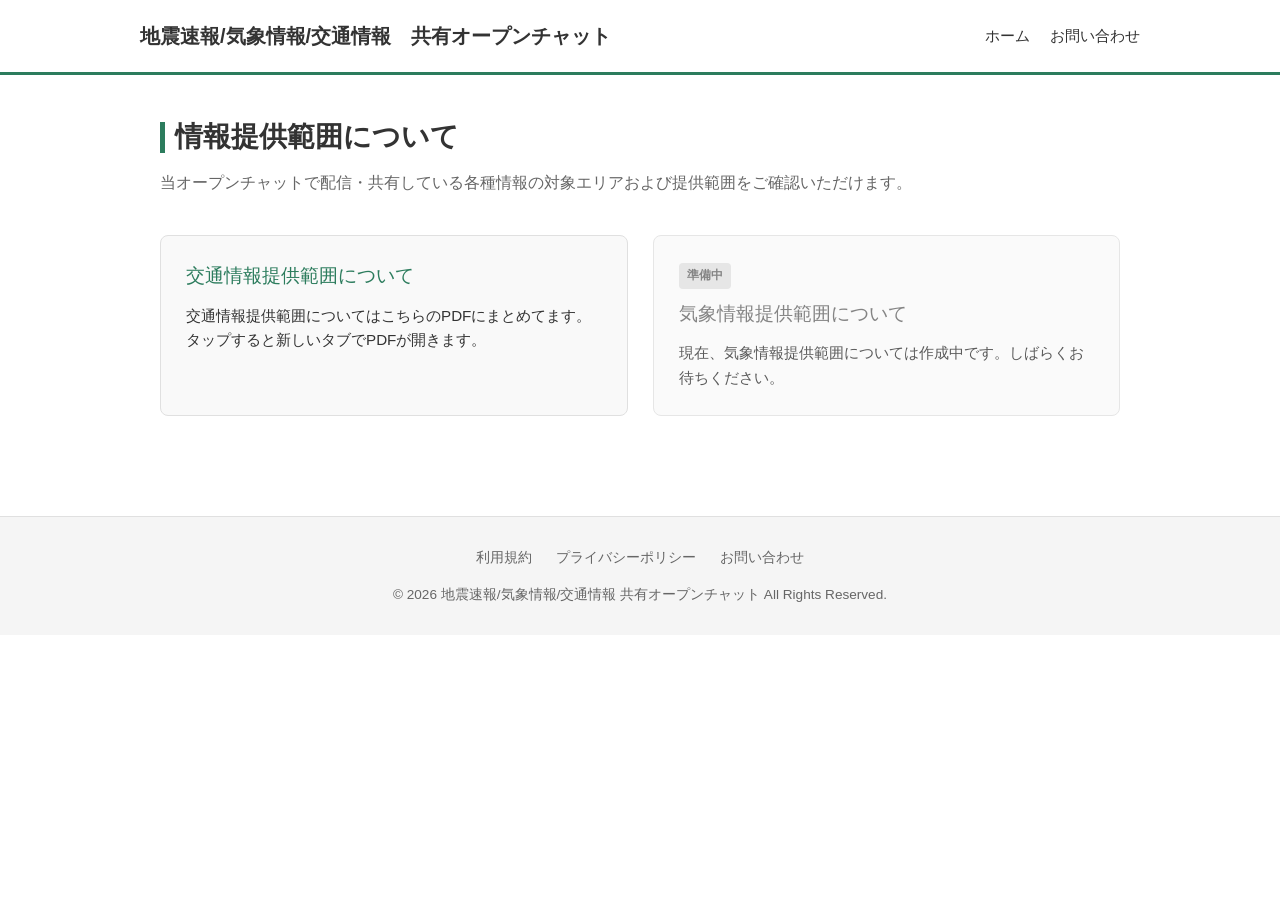
<file: index.html>
<!DOCTYPE html>
<html lang="ja">
<head>
  <meta charset="UTF-8">
  <meta name="viewport" content="width=device-width, initial-scale=1.0">
  <title>情報提供範囲のご案内 | 地震速報/気象情報/交通情報　共有オープンチャット</title>
  <link rel="stylesheet" href="style.css">
</head>
<body>

  <header>
    <div class="header-container">
      <div class="site-title">地震速報/気象情報/交通情報　共有オープンチャット</div>
      <nav>
        <ul>
          <li><a href="index">ホーム</a></li>
          <li><a href="contact">お問い合わせ</a></li>
        </ul>
      </nav>
    </div>
  </header>

  <main>
    <h1 class="page-title">情報提供範囲について</h1>
    <p class="lead-text">当オープンチャットで配信・共有している各種情報の対象エリアおよび提供範囲をご確認いただけます。</p>

    <div class="grid-container">
      
      <a href="交通情報提供範囲案内.pdf" target="_blank" rel="noopener noreferrer" class="info-box">
        <div class="box-title">
          <span>交通情報提供範囲について</span>
        </div>
        <div class="box-desc">
          交通情報提供範囲についてはこちらのPDFにまとめてます。タップすると新しいタブでPDFが開きます。
        </div>
      </a>

      <div class="info-box disabled">
        <span class="status-badge">準備中</span>
        <div class="box-title">
          <span>気象情報提供範囲について</span>
        </div>
        <div class="box-desc">
          現在、気象情報提供範囲については作成中です。しばらくお待ちください。
        </div>
      </div>

    </div>
  </main>

  <footer>
    <div class="footer-links">
      <a href="terms">利用規約</a>
      <a href="privacy">プライバシーポリシー</a>
      <a href="contact">お問い合わせ</a>
    </div>
    <div class="copyright">
      &copy; 2026 地震速報/気象情報/交通情報 共有オープンチャット All Rights Reserved.
    </div>
  </footer>

</body>
</html>
</file>
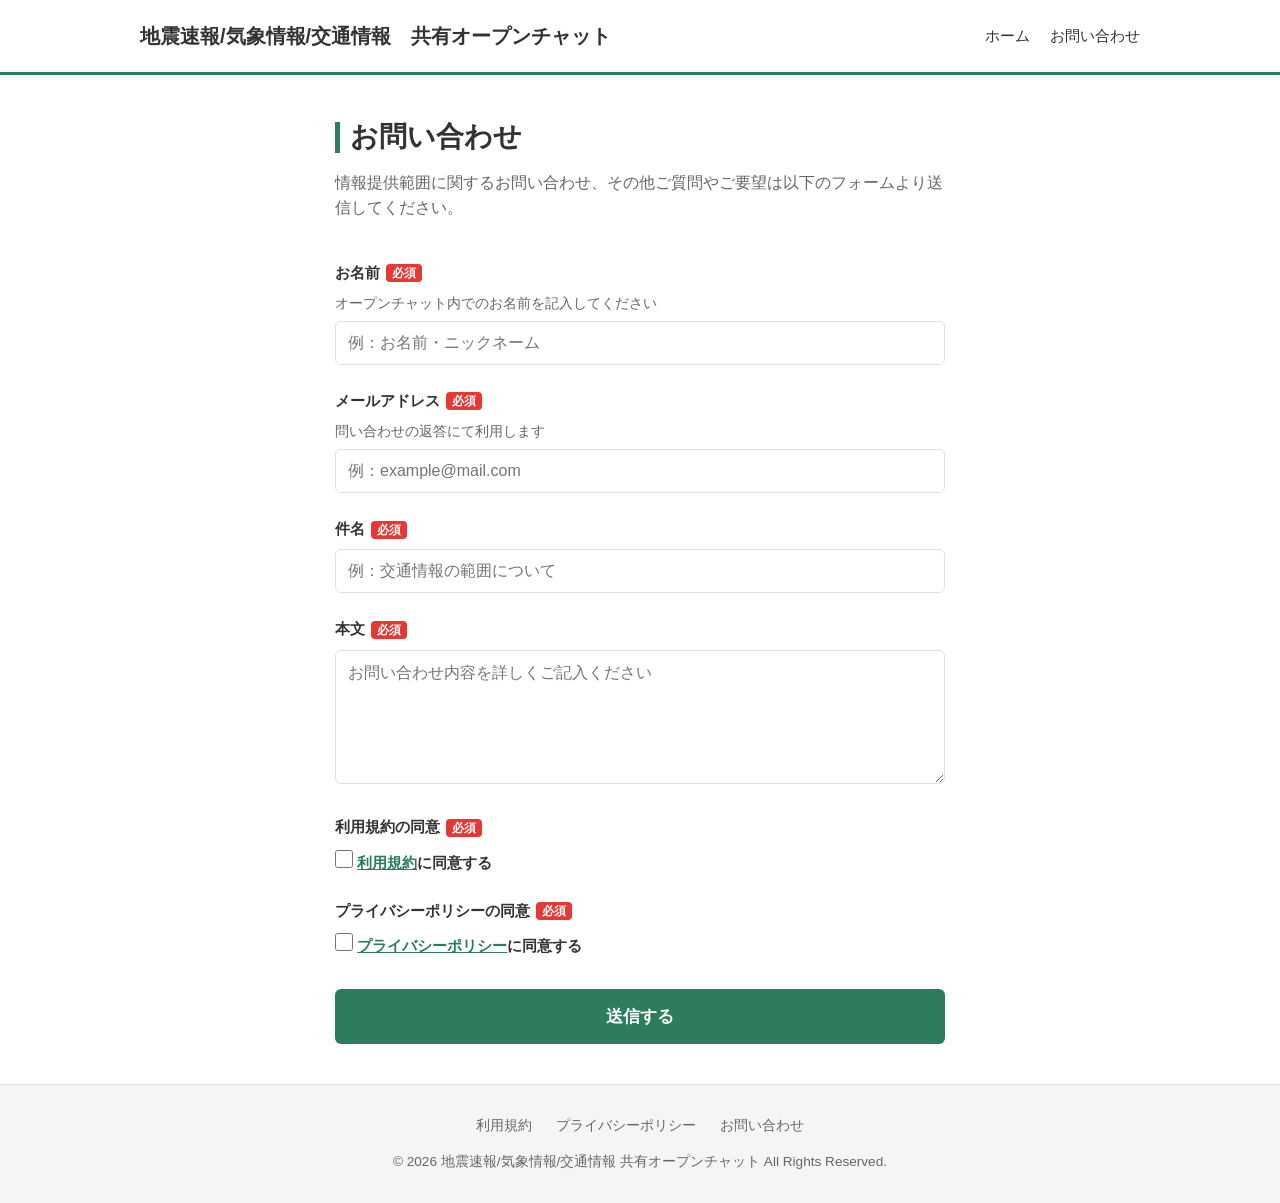
<file: contact.html>
<!DOCTYPE html>
<html lang="ja">
<head>
  <meta charset="UTF-8">
  <meta name="viewport" content="width=device-width, initial-scale=1.0">
  <title>お問い合わせ | 地震速報/気象情報/交通情報　共有オープンチャット</title>
  <link rel="stylesheet" href="style.css">
  <link rel="stylesheet" href="contact.css">
</head>
<body>

  <header>
    <div class="header-container">
      <div class="site-title">地震速報/気象情報/交通情報　共有オープンチャット</div>
      <nav>
        <ul>
          <li><a href="index">ホーム</a></li>
          <li><a href="contact">お問い合わせ</a></li>
        </ul>
      </nav>
    </div>
  </header>

  <main style="max-width: 650px;">
    <h1 class="page-title">お問い合わせ</h1>
    <p class="lead-text">情報提供範囲に関するお問い合わせ、その他ご質問やご要望は以下のフォームより送信してください。</p>

    <div id="success-message">
      <h2>送信が完了しました</h2>
      <p style="font-weight: normal; margin-top: 10px;">お問い合わせを受け付けました。ご協力ありがとうございました。</p>
    </div>

<form id="contact-form" action="https://docs.google.com/forms/d/e/1FAIpQLSfx-sU3jvD-2AVTs9OxtTDS4RW61oDsr90D9sgQ_CPJQJl56w/formResponse" method="POST">
      
      <div class="form-group">
        <label for="name">お名前<span class="required-badge">必須</span></label>
        <p class="form-help">オープンチャット内でのお名前を記入してください</p>
        <input type="text" id="name" name="name" required placeholder="例：お名前・ニックネーム">
      </div>

      <div class="form-group">
        <label for="email">メールアドレス<span class="required-badge">必須</span></label>
        <p class="form-help">問い合わせの返答にて利用します</p>
        <input type="email" id="email" name="email" required placeholder="例：example@mail.com">
      </div>

      <div class="form-group">
        <label for="subject">件名<span class="required-badge">必須</span></label>
        <input type="text" id="subject" name="subject" required placeholder="例：交通情報の範囲について">
      </div>

      <div class="form-group">
        <label for="message">本文<span class="required-badge">必須</span></label>
        <textarea id="message" name="message" rows="6" required placeholder="お問い合わせ内容を詳しくご記入ください"></textarea>
      </div>

      <div class="form-group">
        <label>利用規約の同意<span class="required-badge">必須</span></label>
        <label class="checkbox-group">
          <input type="checkbox" name="terms" value="同意する" required>
          <span class="checkbox-text"><a href="terms.html" target="_blank">利用規約</a>に同意する</span>
        </label>
      </div>

      <div class="form-group">
        <label>プライバシーポリシーの同意<span class="required-badge">必須</span></label>
        <label class="checkbox-group">
          <input type="checkbox" name="privacy" value="同意する" required>
          <span class="checkbox-text"><a href="privacy.html" target="_blank">プライバシーポリシー</a>に同意する</span>
        </label>
      </div>

      <button type="submit" class="submit-btn" id="submit-button">送信する</button>
    </form>
  </main>

  <footer>
    <div class="footer-links">
      <a href="terms">利用規約</a>
      <a href="privacy">プライバシーポリシー</a>
      <a href="contact">お問い合わせ</a>
    </div>
    <div class="copyright">
      &copy; 2026 地震速報/気象情報/交通情報 共有オープンチャット All Rights Reserved.
    </div>
  </footer>

  <script src="contact.js"></script>

</body>
</html>
</file>
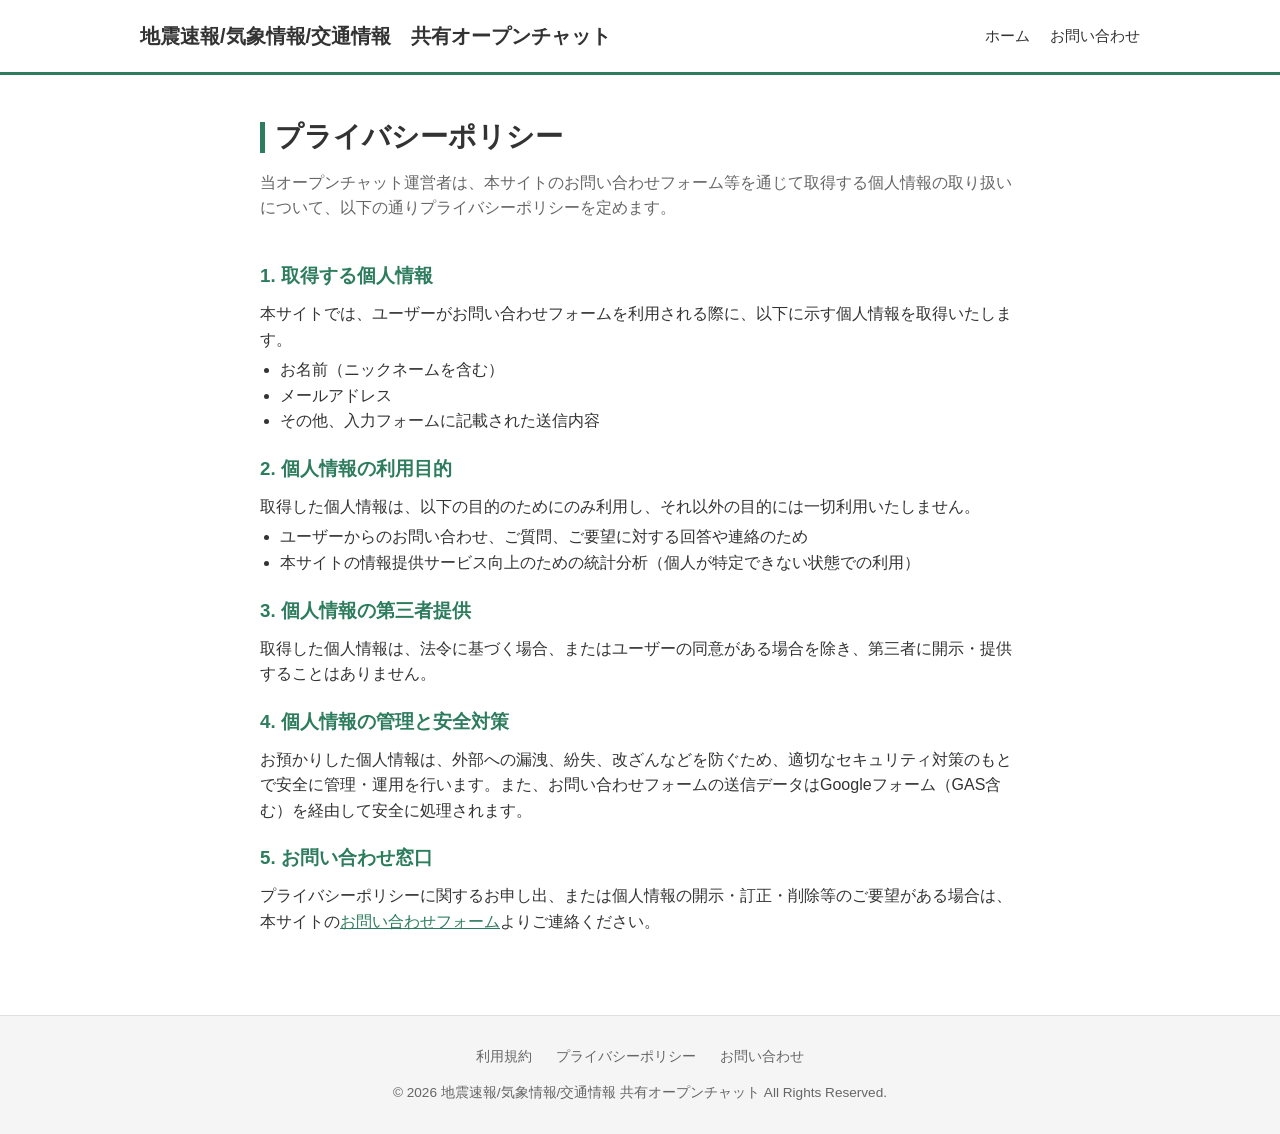
<file: privacy.html>
<!DOCTYPE html>
<html lang="ja">
<head>
  <meta charset="UTF-8">
  <meta name="viewport" content="width=device-width, initial-scale=1.0">
  <title>プライバシーポリシー | 地震速報/気象情報/交通情報　共有オープンチャット</title>
  <link rel="stylesheet" href="style.css">
</head>
<body>

  <header>
    <div class="header-container">
      <div class="site-title">地震速報/気象情報/交通情報　共有オープンチャット</div>
      <nav>
        <ul>
          <li><a href="index">ホーム</a></li>
          <li><a href="contact">お問い合わせ</a></li>
        </ul>
      </nav>
    </div>
  </header>

  <main style="max-width: 800px;">
    <h1 class="page-title">プライバシーポリシー</h1>
    <p class="lead-text">当オープンチャット運営者は、本サイトのお問い合わせフォーム等を通じて取得する個人情報の取り扱いについて、以下の通りプライバシーポリシーを定めます。</p>

    <div style="margin-bottom: 40px;">
      <h3 style="margin: 20px 0 10px; color: var(--primary-color);">1. 取得する個人情報</h3>
      <p>本サイトでは、ユーザーがお問い合わせフォームを利用される際に、以下に示す個人情報を取得いたします。</p>
      <ul style="padding-left: 20px; margin-top: 5px;">
        <li>お名前（ニックネームを含む）</li>
        <li>メールアドレス</li>
        <li>その他、入力フォームに記載された送信内容</li>
      </ul>

      <h3 style="margin: 20px 0 10px; color: var(--primary-color);">2. 個人情報の利用目的</h3>
      <p>取得した個人情報は、以下の目的のためにのみ利用し、それ以外の目的には一切利用いたしません。</p>
      <ul style="padding-left: 20px; margin-top: 5px;">
        <li>ユーザーからのお問い合わせ、ご質問、ご要望に対する回答や連絡のため</li>
        <li>本サイトの情報提供サービス向上のための統計分析（個人が特定できない状態での利用）</li>
      </ul>

      <h3 style="margin: 20px 0 10px; color: var(--primary-color);">3. 個人情報の第三者提供</h3>
      <p>取得した個人情報は、法令に基づく場合、またはユーザーの同意がある場合を除き、第三者に開示・提供することはありません。</p>

      <h3 style="margin: 20px 0 10px; color: var(--primary-color);">4. 個人情報の管理と安全対策</h3>
      <p>お預かりした個人情報は、外部への漏洩、紛失、改ざんなどを防ぐため、適切なセキュリティ対策のもとで安全に管理・運用を行います。また、お問い合わせフォームの送信データはGoogleフォーム（GAS含む）を経由して安全に処理されます。</p>

      <h3 style="margin: 20px 0 10px; color: var(--primary-color);">5. お問い合わせ窓口</h3>
      <p>プライバシーポリシーに関するお申し出、または個人情報の開示・訂正・削除等のご要望がある場合は、本サイトの<a href="contact" style="color: var(--primary-color); text-decoration: underline;">お問い合わせフォーム</a>よりご連絡ください。</p>
    </div>
  </main>

  <footer>
    <div class="footer-links">
      <a href="terms">利用規約</a>
      <a href="privacy">プライバシーポリシー</a>
      <a href="contact">お問い合わせ</a>
    </div>
    <div class="copyright">
      &copy; 2026 地震速報/気象情報/交通情報 共有オープンチャット All Rights Reserved.
    </div>
  </footer>

</body>
</html>
</file>
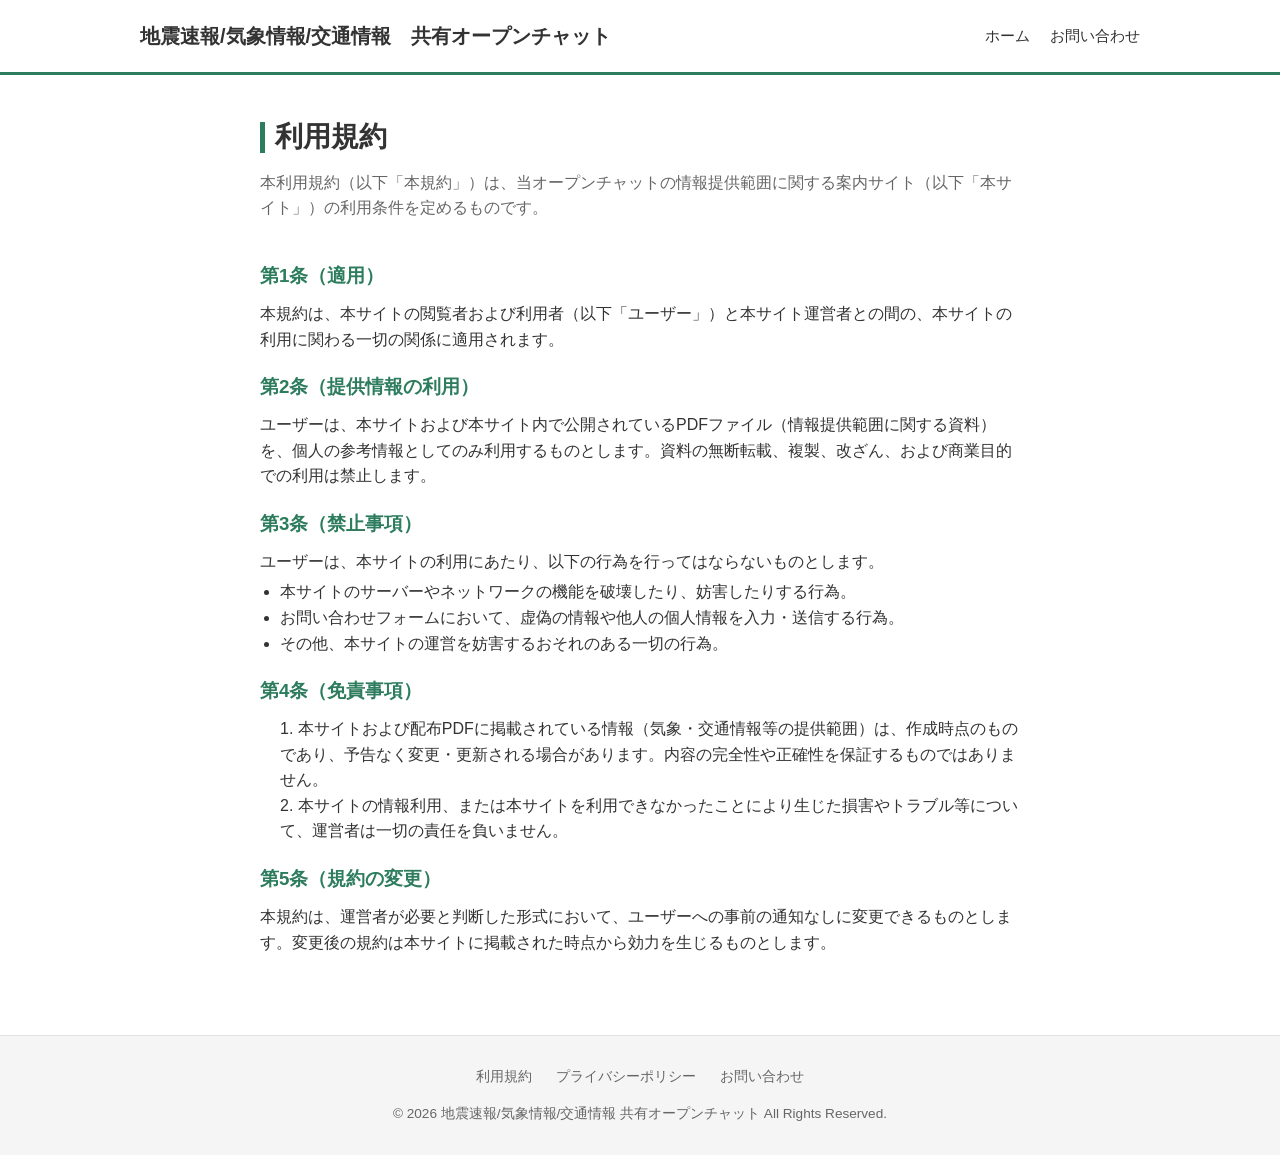
<file: terms.html>
<!DOCTYPE html>
<html lang="ja">
<head>
  <meta charset="UTF-8">
  <meta name="viewport" content="width=device-width, initial-scale=1.0">
  <title>利用規約 | 地震速報/気象情報/交通情報　共有オープンチャット</title>
  <link rel="stylesheet" href="style.css">
</head>
<body>

  <header>
    <div class="header-container">
      <div class="site-title">地震速報/気象情報/交通情報　共有オープンチャット</div>
      <nav>
        <ul>
          <li><a href="index">ホーム</a></li>
          <li><a href="contact">お問い合わせ</a></li>
        </ul>
      </nav>
    </div>
  </header>

  <main style="max-width: 800px;">
    <h1 class="page-title">利用規約</h1>
    <p class="lead-text">本利用規約（以下「本規約」）は、当オープンチャットの情報提供範囲に関する案内サイト（以下「本サイト」）の利用条件を定めるものです。</p>

    <div style="margin-bottom: 40px;">
      <h3 style="margin: 20px 0 10px; color: var(--primary-color);">第1条（適用）</h3>
      <p>本規約は、本サイトの閲覧者および利用者（以下「ユーザー」）と本サイト運営者との間の、本サイトの利用に関わる一切の関係に適用されます。</p>

      <h3 style="margin: 20px 0 10px; color: var(--primary-color);">第2条（提供情報の利用）</h3>
      <p>ユーザーは、本サイトおよび本サイト内で公開されているPDFファイル（情報提供範囲に関する資料）を、個人の参考情報としてのみ利用するものとします。資料の無断転載、複製、改ざん、および商業目的での利用は禁止します。</p>

      <h3 style="margin: 20px 0 10px; color: var(--primary-color);">第3条（禁止事項）</h3>
      <p>ユーザーは、本サイトの利用にあたり、以下の行為を行ってはならないものとします。</p>
      <ul style="padding-left: 20px; margin-top: 5px;">
        <li>本サイトのサーバーやネットワークの機能を破壊したり、妨害したりする行為。</li>
        <li>お問い合わせフォームにおいて、虚偽の情報や他人の個人情報を入力・送信する行為。</li>
        <li>その他、本サイトの運営を妨害するおそれのある一切の行為。</li>
      </ul>

      <h3 style="margin: 20px 0 10px; color: var(--primary-color);">第4条（免責事項）</h3>
      <ul style="padding-left: 20px; margin-top: 5px; list-style-type: none;">
        <li>1. 本サイトおよび配布PDFに掲載されている情報（気象・交通情報等の提供範囲）は、作成時点のものであり、予告なく変更・更新される場合があります。内容の完全性や正確性を保証するものではありません。</li>
        <li>2. 本サイトの情報利用、または本サイトを利用できなかったことにより生じた損害やトラブル等について、運営者は一切の責任を負いません。</li>
      </ul>

      <h3 style="margin: 20px 0 10px; color: var(--primary-color);">第5条（規約の変更）</h3>
      <p>本規約は、運営者が必要と判断した形式において、ユーザーへの事前の通知なしに変更できるものとします。変更後の規約は本サイトに掲載された時点から効力を生じるものとします。</p>
    </div>
  </main>

  <footer>
    <div class="footer-links">
      <a href="terms">利用規約</a>
      <a href="privacy">プライバシーポリシー</a>
      <a href="contact">お問い合わせ</a>
    </div>
    <div class="copyright">
      &copy; 2026 地震速報/気象情報/交通情報 共有オープンチャット All Rights Reserved.
    </div>
  </footer>

</body>
</html>
</file>
<file: style.css>
/* style.css */
@charset "utf-8";

:root {
  --primary-color: #2c7c5d; /* 落ち着いた緑 */
  --primary-hover: #1e563f;
  --bg-color: #ffffff;
  --text-color: #333333;
  --text-muted: #666666;
  --border-color: #e0e0e0;
  --box-bg: #f9f9f9;
}

* {
  box-sizing: border-box;
  margin: 0;
  padding: 0;
}

body {
  font-family: "Helvetica Neue", Arial, "Hiragino Kaku Gothic ProN", "Hiragino Sans", Meiryo, sans-serif;
  background-color: var(--bg-color);
  color: var(--text-color);
  line-height: 1.6;
}

/* ヘッダー */
header {
  border-bottom: 3px solid var(--primary-color);
  padding: 20px;
  background-color: #fff;
}

.header-container {
  max-width: 1000px;
  margin: 0 auto;
  display: flex;
  justify-content: space-between;
  align-items: center;
  flex-wrap: wrap;
}

.site-title {
  font-size: 1.25rem;
  font-weight: bold;
  color: var(--text-color);
}

/* ナビゲーション */
nav ul {
  display: flex;
  list-style: none;
  gap: 20px;
}

nav a {
  text-decoration: none;
  color: var(--text-color);
  font-size: 0.95rem;
  font-weight: 500;
  transition: color 0.3s ease;
}

nav a:hover {
  color: var(--primary-color);
}

/* メインコンテンツ */
main {
  max-width: 1000px;
  margin: 0 auto;
  padding: 40px 20px;
}

.page-title {
  font-size: 1.75rem;
  margin-bottom: 10px;
  position: relative;
  padding-left: 15px;
}

.page-title::before {
  content: "";
  position: absolute;
  left: 0;
  top: 15%;
  height: 70%;
  width: 5px;
  background-color: var(--primary-color);
}

.lead-text {
  color: var(--text-muted);
  margin-bottom: 40px;
}

/* BOX形式（リンク一覧） */
.grid-container {
  display: grid;
  grid-template-columns: repeat(auto-fit, minmax(300px, 1fr));
  gap: 25px;
  margin-bottom: 60px;
}

.info-box {
  display: block;
  text-decoration: none;
  color: inherit;
  background-color: var(--box-bg);
  border: 1px solid var(--border-color);
  border-radius: 8px;
  padding: 25px;
  position: relative;
  transition: transform 0.3s ease, box-shadow 0.3s ease, border-color 0.3s ease;
  cursor: pointer;
}

/* アニメーション: ホバー/タップ時 */
.info-box:hover {
  transform: translateY(-5px);
  box-shadow: 0 10px 20px rgba(0, 0, 0, 0.05);
  border-color: var(--primary-color);
}

/* 準備中のBOX（クリック不可） */
.info-box.disabled {
  cursor: not-allowed;
  opacity: 0.8;
}
.info-box.disabled:hover {
  transform: none;
  box-shadow: none;
  border-color: var(--border-color);
}

.box-title {
  font-size: 1.2rem;
  color: var(--primary-color);
  margin-bottom: 12px;
  display: flex;
  align-items: center;
  gap: 8px;
}

.info-box.disabled .box-title {
  color: var(--text-muted);
}

.box-desc {
  font-size: 0.95rem;
  color: var(--text-color);
}

.status-badge {
  display: inline-block;
  font-size: 0.75rem;
  padding: 3px 8px;
  border-radius: 4px;
  background-color: #e0e0e0;
  color: #666;
  margin-bottom: 10px;
  font-weight: bold;
}

/* フッター */
footer {
  background-color: #f5f5f5;
  color: var(--text-muted);
  text-align: center;
  padding: 30px 20px;
  font-size: 0.85rem;
  border-top: 1px solid var(--border-color);
}

footer .footer-links {
  margin-bottom: 15px;
}

footer .footer-links a {
  color: var(--text-muted);
  text-decoration: none;
  margin: 0 10px;
}

footer .footer-links a:hover {
  text-decoration: underline;
}

/* レスポンシブ対応 */
@media (max-width: 600px) {
  .header-container {
    flex-direction: column;
    align-items: flex-start;
    gap: 15px;
  }
  nav ul {
    width: 100%;
    justify-content: space-between;
  }
  .grid-container {
    grid-template-columns: 1fr;
  }
}
</file>
<file: contact.css>
@charset "utf-8";

.form-group {
  margin-bottom: 24px;
}

.form-group label {
  display: block;
  font-weight: bold;
  margin-bottom: 8px;
  font-size: 0.95rem;
}

.form-help {
  font-size: 0.85rem;
  color: var(--text-muted);
  margin-bottom: 6px;
}

.required-badge {
  background-color: #e53935;
  color: #fff;
  font-size: 0.75rem;
  padding: 2px 6px;
  border-radius: 4px;
  margin-left: 6px;
  vertical-align: middle;
}

.form-group input[type="text"],
.form-group input[type="email"],
.form-group textarea {
  width: 100%;
  padding: 12px;
  border: 1px solid var(--border-color);
  border-radius: 6px;
  font-size: 1rem;
  font-family: inherit;
  transition: border-color 0.3s;
}

.form-group input:focus,
.form-group textarea:focus {
  outline: none;
  border-color: var(--primary-color);
}

/* チェックボックス用のスタイル */
.checkbox-group {
  display: flex;
  align-items: flex-start;
  gap: 10px;
  cursor: pointer;
  user-select: none;
  margin-top: 8px;
}

.checkbox-group input[type="checkbox"] {
  width: 18px;
  height: 18px;
  margin-top: 2px;
  accent-color: var(--primary-color);
}

.checkbox-text {
  font-size: 0.95rem;
  line-height: 1.4;
}

.checkbox-text a {
  color: var(--primary-color);
  text-decoration: underline;
}

/* 送信ボタン */
.submit-btn {
  display: block;
  width: 100%;
  background-color: var(--primary-color);
  color: #fff;
  border: none;
  padding: 16px;
  font-size: 1.05rem;
  font-weight: bold;
  border-radius: 6px;
  cursor: pointer;
  transition: background-color 0.3s, transform 0.2s;
  margin-top: 30px;
}

.submit-btn:hover {
  background-color: var(--primary-hover);
}

.submit-btn:active {
  transform: scale(0.99);
}

.submit-btn:disabled {
  background-color: #cccccc;
  cursor: not-allowed;
}

/* 送信完了メッセージ */
#success-message {
  display: none;
  background-color: #e8f5e9;
  border: 1px solid #c8e6c9;
  color: #2e7d32;
  padding: 30px 20px;
  border-radius: 6px;
  margin-bottom: 30px;
  text-align: center;
  font-weight: bold;
  animation: contactFadeIn 0.5s ease;
}

@keyframes contactFadeIn {
  from { opacity: 0; transform: translateY(-10px); }
  to { opacity: 1; transform: translateY(0); }
}
</file>
